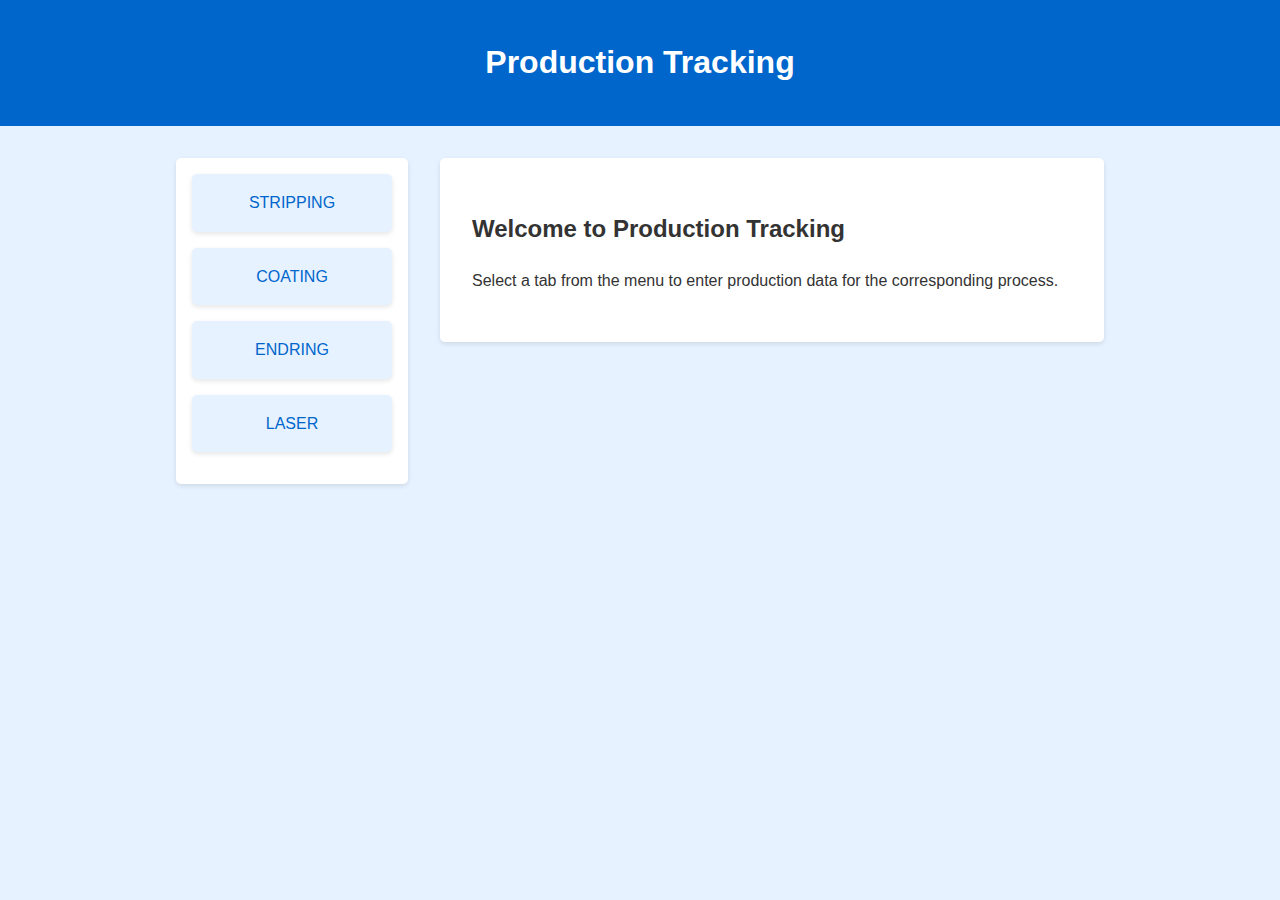
<file: index.html>
<!DOCTYPE html>
<html lang="en">
<head>
    <meta charset="UTF-8">
    <meta name="viewport" content="width=device-width, initial-scale=1.0">
    <title>Production Tracking</title>
    <link rel="stylesheet" href="styles.css">
</head>
<body>
    <header>
        <h1>Production Tracking</h1>
    </header>
    <div class="container">
        <nav>
            <a href="stripping.html">STRIPPING</a>
            <a href="coating.html">COATING</a>
            <a href="endring.html">ENDRING</a>
            <a href="laser.html">LASER</a>
        </nav>
        <main>
            <h2>Welcome to Production Tracking</h2>
            <p>Select a tab from the menu to enter production data for the corresponding process.</p>
        </main>
    </div>
    <script src="script.js"></script>
</body>
</html>
</file>
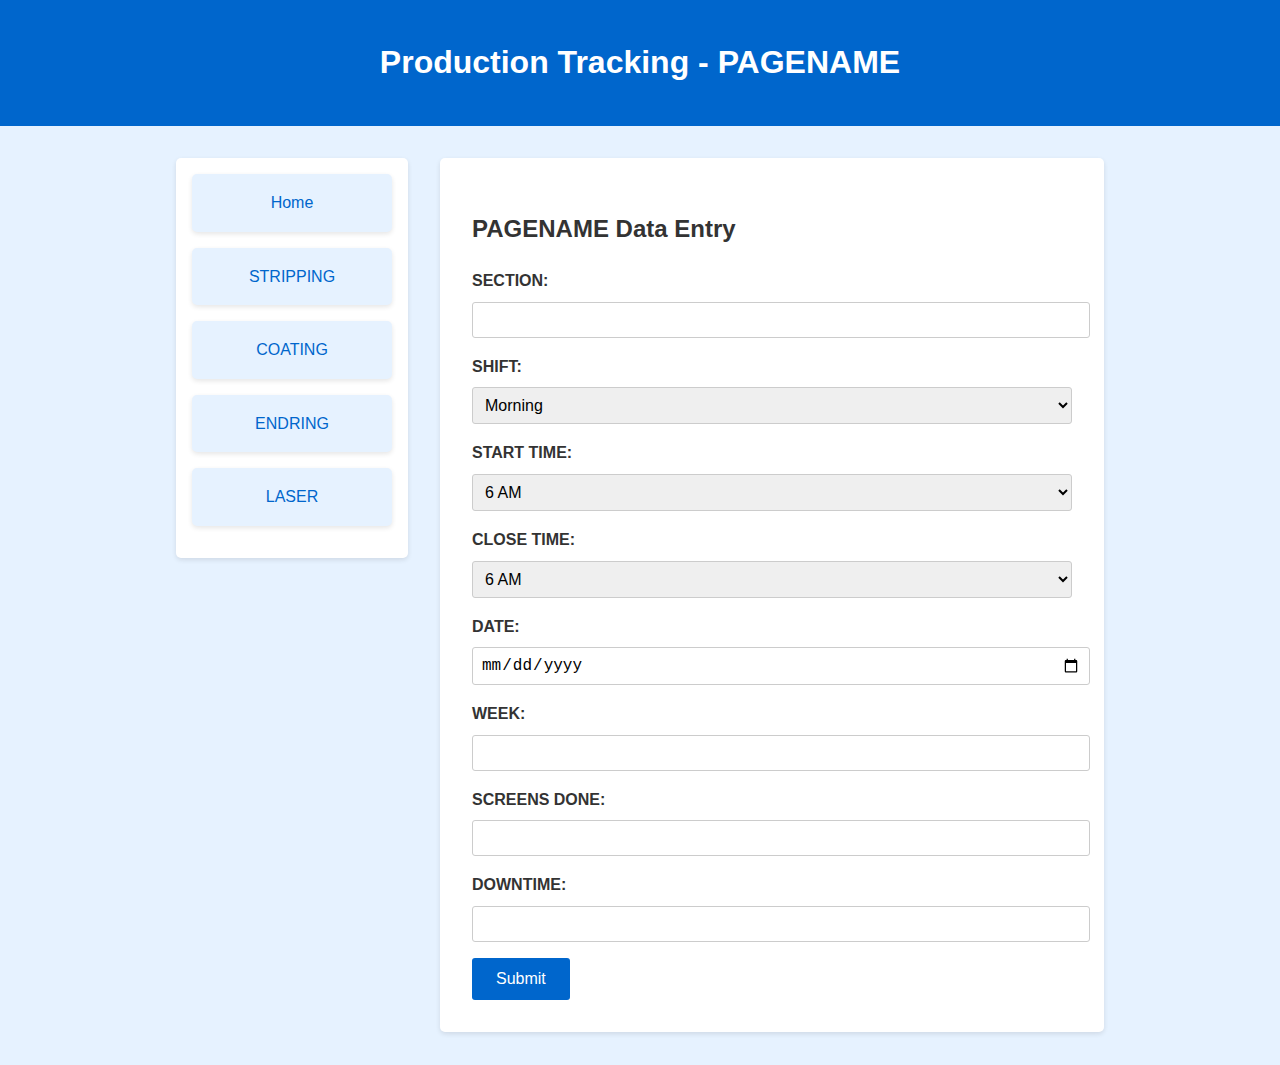
<file: coating.html>
<!DOCTYPE html>
<html lang="en">
<head>
    <meta charset="UTF-8">
    <meta name="viewport" content="width=device-width, initial-scale=1.0">
    <title>Production Tracking - PAGENAME</title>
    <link rel="stylesheet" href="styles.css">
</head>
<body>
    <header>
        <h1>Production Tracking - PAGENAME</h1>
    </header>
    <div class="container">
        <nav>
            <a href="index.html">Home</a>
            <a href="stripping.html">STRIPPING</a>
            <a href="coating.html">COATING</a>
            <a href="endring.html">ENDRING</a>
            <a href="laser.html">LASER</a>
        </nav>
        <main>
            <h2>PAGENAME Data Entry</h2>
            <form id="productionForm">
                <div class="form-group">
                    <label for="section">SECTION:</label>
                    <input type="text" id="section" name="section" required>
                </div>

                <div class="form-group">
                    <label for="shift">SHIFT:</label>
                    <select id="shift" name="shift" required>
                        <option value="morning">Morning</option>
                        <option value="afternoon">Afternoon</option>
                        <option value="night">Night</option>
                    </select>
                </div>

                <div class="form-group">
                    <label for="startTime">START TIME:</label>
                    <select id="startTime" name="startTime" required>
                        <option value="6AM">6 AM</option>
                        <option value="2PM">2 PM</option>
                        <option value="10PM">10 PM</option>
                    </select>
                </div>

                <div class="form-group">
                    <label for="closeTime">CLOSE TIME:</label>
                    <select id="closeTime" name="closeTime" required>
                        <option value="6AM">6 AM</option>
                        <option value="2PM">2 PM</option>
                        <option value="6PM">6 PM</option>
                        <option value="10PM">10 PM</option>
                    </select>
                </div>

                <div class="form-group">
                    <label for="date">DATE:</label>
                    <input type="date" id="date" name="date" required>
                </div>

                <div class="form-group">
                    <label for="week">WEEK:</label>
                    <input type="text" id="week" name="week" readonly>
                </div>

                <div class="form-group">
                    <label for="screensDone">SCREENS DONE:</label>
                    <input type="number" id="screensDone" name="screensDone" required>
                </div>

                <div class="form-group">
                    <label for="downtime">DOWNTIME:</label>
                    <input type="number" id="downtime" name="downtime" required>
                </div>

                <button type="submit">Submit</button>
            </form>
        </main>
    </div>
    <script src="script.js"></script>
</body>
</html>
</file>
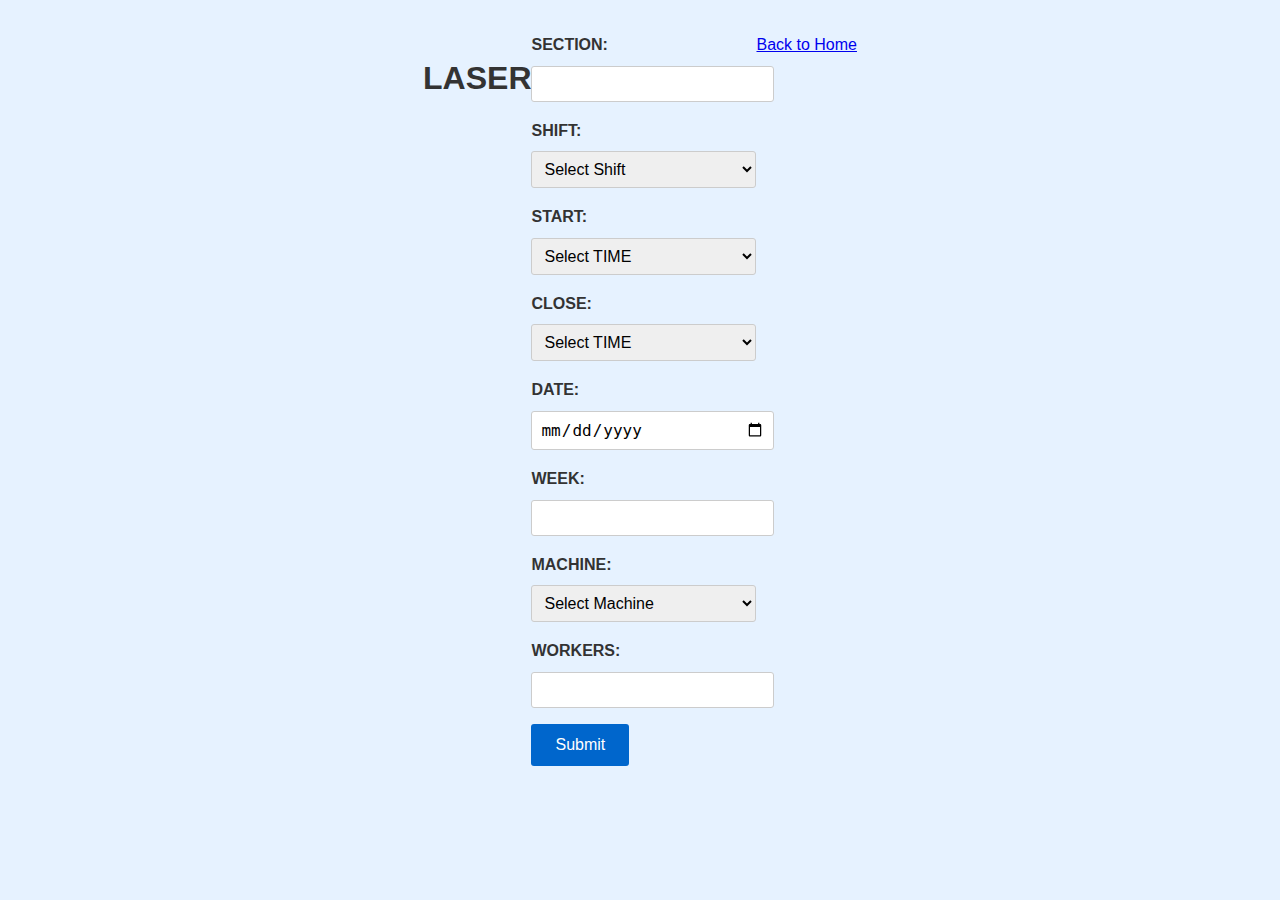
<file: laser.html>
<!DOCTYPE html>
<html lang="en">
<head>
    <meta charset="UTF-8">
    <meta name="viewport" content="width=device-width, initial-scale=1.0">
    <title>LASER - Production Web App</title>
    <link rel="stylesheet" href="styles.css">
</head>
<body>
    <div class="container">
        <h1>LASER</h1>
        <form id="laserForm">
            <div class="form-group">
                <label for="section">SECTION:</label>
                <input type="text" id="section" name="section" required>
            </div>
            <div class="form-group">
                <label for="shift">SHIFT:</label>
                <select id="shift" name="shift" required>
                    <option value="">Select Shift</option>
                    <option value="Morning">Morning</option>
                    <option value="Afternoon">Afternoon</option>
                    <option value="Night">Night</option>
                </select>
            </div>
            <div class="form-group">
                <label for="start">START:</label>
		<select id="start" name="start" required>
                 
                    <option value="">Select TIME</option>
                    <option value="6AM">6AM</option>
                    <option value="2PM">2PM</option>
                    <option value="10PM">10PM</option>
                </select>
            </div>
            <div class="form-group">
                <label for="close">CLOSE:</label>
                 <select id="close" name="close" required>
                    <option value="">Select TIME</option>
                    <option value="6AM">6AM</option>
                    <option value="2PM">2PM</option>
                    <option value="10PM">10PM</option>
		<option value="10PM">6PM</option>
                </select>
            </div>
            <div class="form-group">
                <label for="date">DATE:</label>
                <input type="date" id="date" name="date" required>
            </div>
            <div class="form-group">
                <label for="week">WEEK:</label>
                <input type="text" id="week" name="week" readonly>
            </div>
            <div class="form-group">
                <label for="machine">MACHINE:</label>
                <select id="machine" name="machine" required>
                    <option value="">Select Machine</option>
                    <option value="Endring Gluer">Endring Gluer</option>
                    <option value="Laser">Laser</option>
                    <option value="Coating">Coating</option>
                    <option value="Stripping">Stripping</option>
                </select>
            </div>
            <div class="form-group">
                <label for="workers">WORKERS:</label>
                <input type="text" id="workers" name="workers" required>
            </div>
            <button type="submit">Submit</button>
        </form>
        <a href="index.html" class="back-link">Back to Home</a>
    </div>
<script>
      document.getElementById('laserForm').addEventListener('submit', function(e) {
        e.preventDefault();
        var formData = new FormData(this);
        var data = Object.fromEntries(formData);
        google.script.run.withSuccessHandler(function(result) {
          alert('Form submitted successfully');
          document.getElementById('myForm').reset();
        }).submitForm(data);
      });
    </script>
    <script src="script.js"></script>
</body>
</html>
</file>
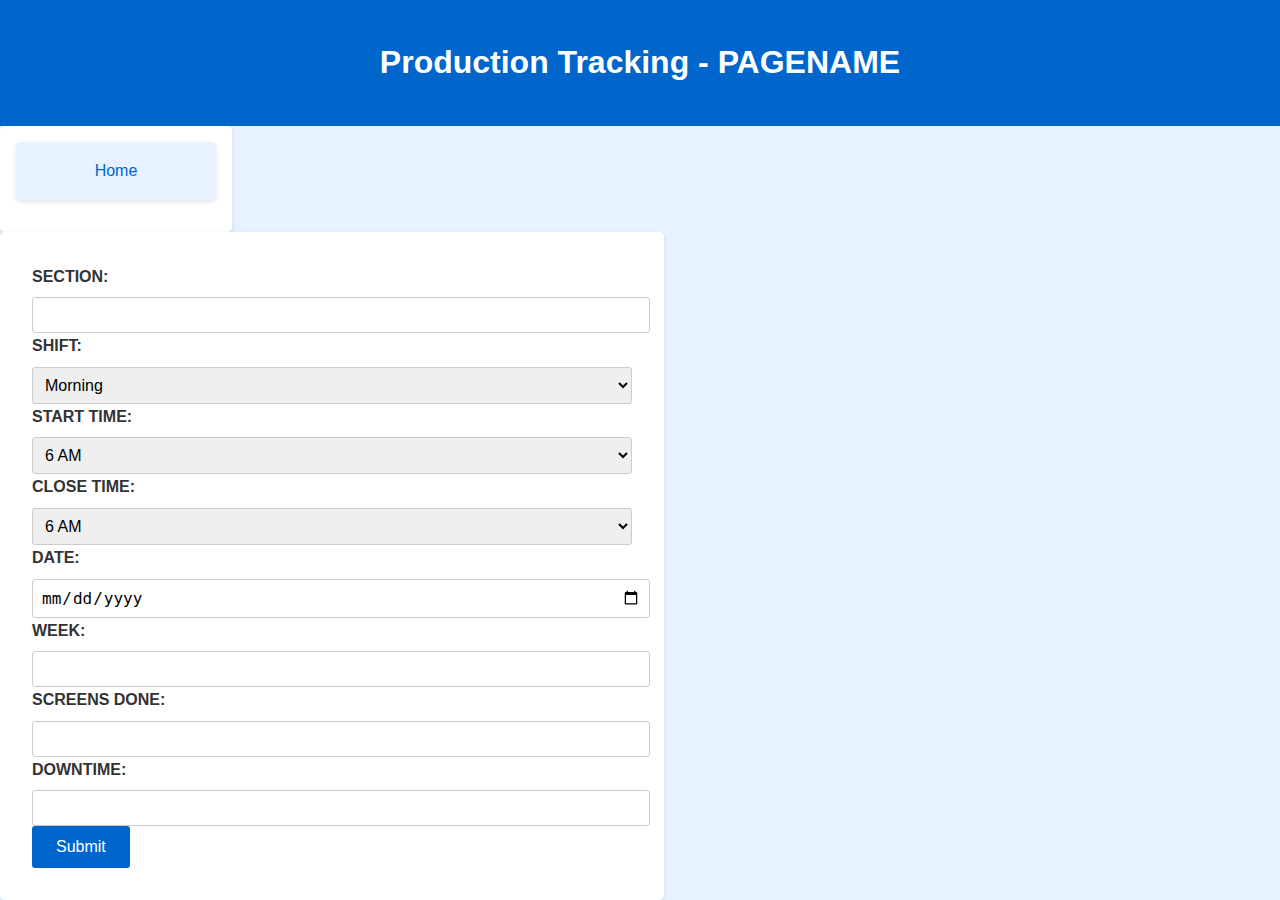
<file: stripping.html>
<!DOCTYPE html>
<html lang="en">
<head>
    <meta charset="UTF-8">
    <meta name="viewport" content="width=device-width, initial-scale=1.0">
    <title>Production Tracking - PAGENAME</title>
    <link rel="stylesheet" href="styles.css">
</head>
<body>
    <header>
        <h1>Production Tracking - PAGENAME</h1>
    </header>
    <nav>
        <a href="index.html">Home</a>
    </nav>
    <main>
        <form id="productionForm">
            <label for="section">SECTION:</label>
            <input type="text" id="section" name="section" required>

            <label for="shift">SHIFT:</label>
            <select id="shift" name="shift" required>
                <option value="morning">Morning</option>
                <option value="afternoon">Afternoon</option>
                <option value="night">Night</option>
            </select>

            <label for="startTime">START TIME:</label>
            <select id="startTime" name="startTime" required>
                <option value="6AM">6 AM</option>
                <option value="2PM">2 PM</option>
                <option value="10PM">10 PM</option>
            </select>

            <label for="closeTime">CLOSE TIME:</label>
            <select id="closeTime" name="closeTime" required>
                <option value="6AM">6 AM</option>
                <option value="2PM">2 PM</option>
                <option value="6PM">6 PM</option>
                <option value="10PM">10 PM</option>
            </select>

            <label for="date">DATE:</label>
            <input type="date" id="date" name="date" required>

            <label for="week">WEEK:</label>
            <input type="text" id="week" name="week" readonly>

            <label for="screensDone">SCREENS DONE:</label>
            <input type="number" id="screensDone" name="screensDone" required>

            <label for="downtime">DOWNTIME:</label>
            <input type="number" id="downtime" name="downtime" required>

            <button type="submit">Submit</button>
        </form>
    </main>
    <script src="script.js"></script>
</body>
</html>
</file>
<file: styles.css>
body {
    font-family: Arial, sans-serif;
    line-height: 1.6;
    margin: 0;
    padding: 0;
    background-color: #e6f2ff;
    color: #333;
    display: flex;
    flex-direction: column;
    min-height: 100vh;
}

header {
    background-color: #0066cc;
    color: #fff;
    text-align: center;
    padding: 1rem;
}

.container {
    display: flex;
    flex: 1;
    justify-content: center;
    align-items: flex-start;
    padding: 2rem;
}

nav {
    background-color: #fff;
    padding: 1rem;
    width: 200px;
    display: flex;
    flex-direction: column;
    margin-right: 2rem;
    border-radius: 5px;
    box-shadow: 0 2px 5px rgba(0, 0, 0, 0.1);
}

nav a {
    color: #0066cc;
    text-decoration: none;
    padding: 1rem;
    margin-bottom: 1rem;
    background-color: #e6f2ff;
    border-radius: 5px;
    text-align: center;
    transition: all 0.3s ease;
    box-shadow: 0 2px 5px rgba(0, 0, 0, 0.1);
}

nav a:hover {
    background-color: #0066cc;
    color: #fff;
    transform: translateY(-3px);
    box-shadow: 0 4px 8px rgba(0, 0, 0, 0.2);
}

main {
    flex: 1;
    max-width: 600px;
    background-color: #fff;
    padding: 2rem;
    border-radius: 5px;
    box-shadow: 0 2px 5px rgba(0, 0, 0, 0.1);
}

form {
    max-width: 100%;
}

.form-group {
    margin-bottom: 1rem;
}

label {
    display: block;
    margin-bottom: 0.5rem;
    font-weight: bold;
}

input, select {
    width: 100%;
    padding: 0.5rem;
    border: 1px solid #ccc;
    border-radius: 3px;
    font-size: 1rem;
}

button {
    background-color: #0066cc;
    color: #fff;
    padding: 0.75rem 1.5rem;
    border: none;
    border-radius: 3px;
    cursor: pointer;
    font-size: 1rem;
    transition: background-color 0.3s ease;
}

button:hover {
    background-color: #004c99;
}

@media screen and (max-width: 768px) {
    .container {
        flex-direction: column;
        align-items: center;
        padding: 1rem;
    }

    nav {
        width: 100%;
        margin-right: 0;
        margin-bottom: 1rem;
    }

    nav a {
        margin-bottom: 0.5rem;
    }

    main {
        width: 100%;
    }
}
</file>
